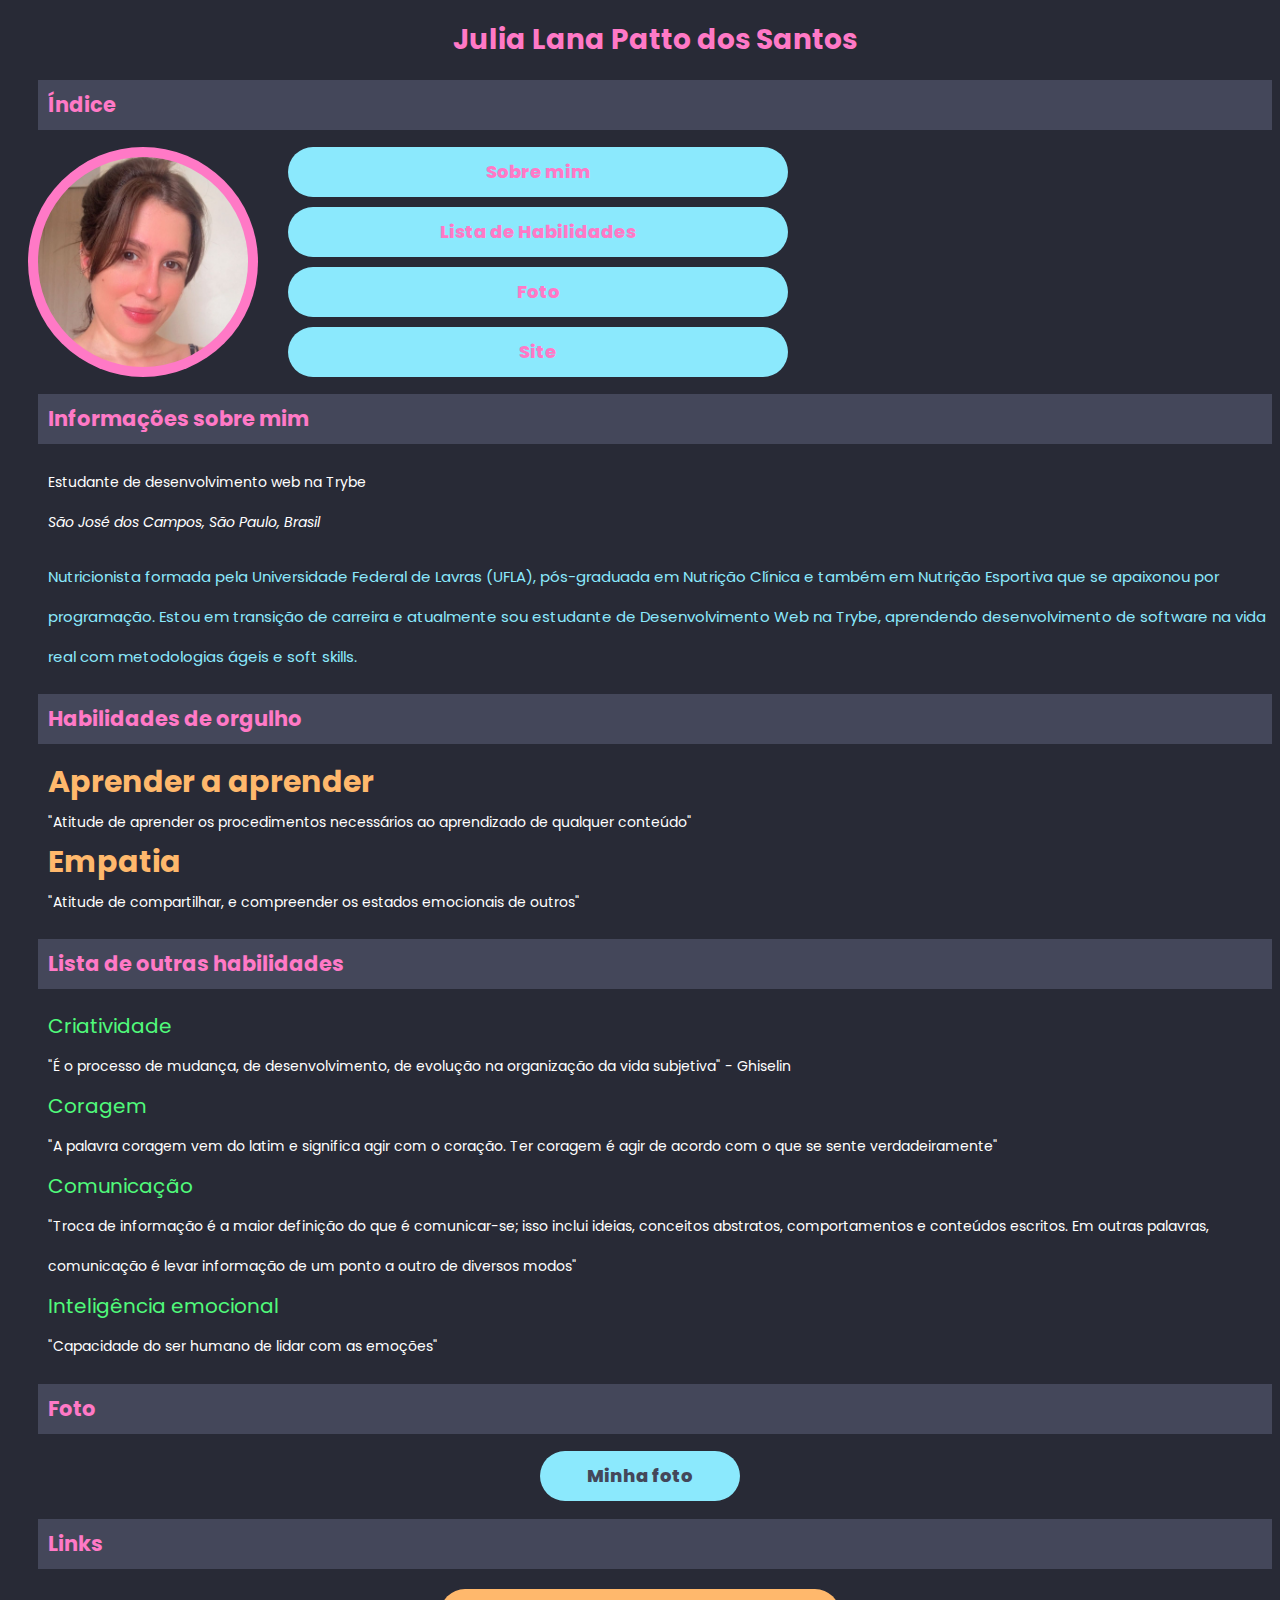
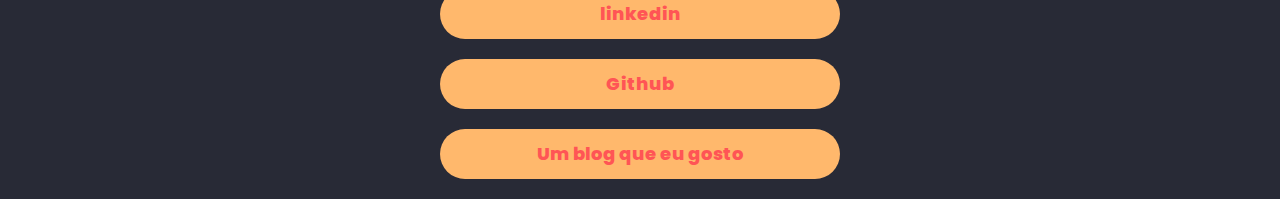
<file: index.html>
<!DOCTYPE html>
<html lang="pt-br">
  <head>
    <meta charset="UTF-8" />
    <title>HTML</title>
    <link rel="preconnect" href="https://fonts.googleapis.com">
    <link rel="preconnect" href="https://fonts.gstatic.com" crossorigin>
    <link href="https://fonts.googleapis.com/css2?family=Montserrat&family=Poppins:wght@200&family=Zen+Kaku+Gothic+Antique:wght@300&display=swap" rel="stylesheet">
    <link rel="stylesheet" href="style.css"></link>
  </head>
  <body>
    <h1>Julia Lana Patto dos Santos</h1>
    <h2 >Índice</h2>
    <img class="picture" src="julia.jpeg" alt="Foto de Perfil Atualizada" />
    <p>
      <a class="indice" href="#link1">Sobre mim</a>
      <a class="indice" href="#link2">Lista de Habilidades</a>
      <a class="indice" href="#link3">Foto</a>
      <a class="indice" href="#link4">Site</a>
    </p>

    <h2 id="link1">Informações sobre mim</h2>
    <ul>
      <li>Estudante de desenvolvimento web na Trybe</li>
      <li><em>São José dos Campos, São Paulo, Brasil</em></li>
      <p class="about">
        Nutricionista formada pela Universidade Federal de Lavras (UFLA),
        pós-graduada em Nutrição Clínica e também em Nutrição Esportiva que se
        apaixonou por programação. Estou em transição de carreira e atualmente
        sou estudante de Desenvolvimento Web na Trybe, aprendendo
        desenvolvimento de software na vida real com metodologias ágeis e soft
        skills.
      </p>
    </ul>

    <h2 id="link2">Habilidades de orgulho</h2>
    <ul>
      <li class="cor1"><strong>Aprender a aprender</strong></li>
      "Atitude de aprender os procedimentos necessários ao aprendizado de
      qualquer conteúdo"
      <li class="cor1"><strong>Empatia</strong></li>
      "Atitude de compartilhar, e compreender os estados emocionais de outros"
    </ul>

    <h2>Lista de outras habilidades</h2>
    <ul>
      <li class="cor">Criatividade</li>
      "É o processo de mudança, de desenvolvimento, de evolução na organização
      da vida subjetiva" - Ghiselin
      <li class="cor">Coragem</li>
      "A palavra coragem vem do latim e significa agir com o coração. Ter
      coragem é agir de acordo com o que se sente verdadeiramente"
      <li class="cor">Comunicação</li>
      "Troca de informação é a maior definição do que é comunicar-se; isso
      inclui ideias, conceitos abstratos, comportamentos e conteúdos escritos.
      Em outras palavras, comunicação é levar informação de um ponto a outro de
      diversos modos"
      <li class="cor">Inteligência emocional</li>
      "Capacidade do ser humano de lidar com as emoções"
    </ul>

    <h2 id="link3">Foto</h2>
    <a
      class="button1"
      href="https://media-exp1.licdn.com/dms/image/C4E03AQEGGmLJ8aZu0Q/profile-displayphoto-shrink_800_800/0/1634152305343?e=1640822400&v=beta&t=-nUhhqv5wF1WXudxikGWCJtu_I-A75RRB7zBwnYxcBg"
      target="_blank"
      >Minha foto</a
    >
    <h2 id="link4">Links</h2>
    <a
      class="button2"
      href="https://www.linkedin.com/in/julialanapatto/"
      target="blank">
      linkedin
    </a>
    <a class="button2" href="https://github.com/julialanapatto" target="blank">
      Github
    </a>
    <a class="button2" href="https://www.theminimalists.com/" target="blank">
      Um blog que eu gosto
    </a>
  </body>
</html>
</file>
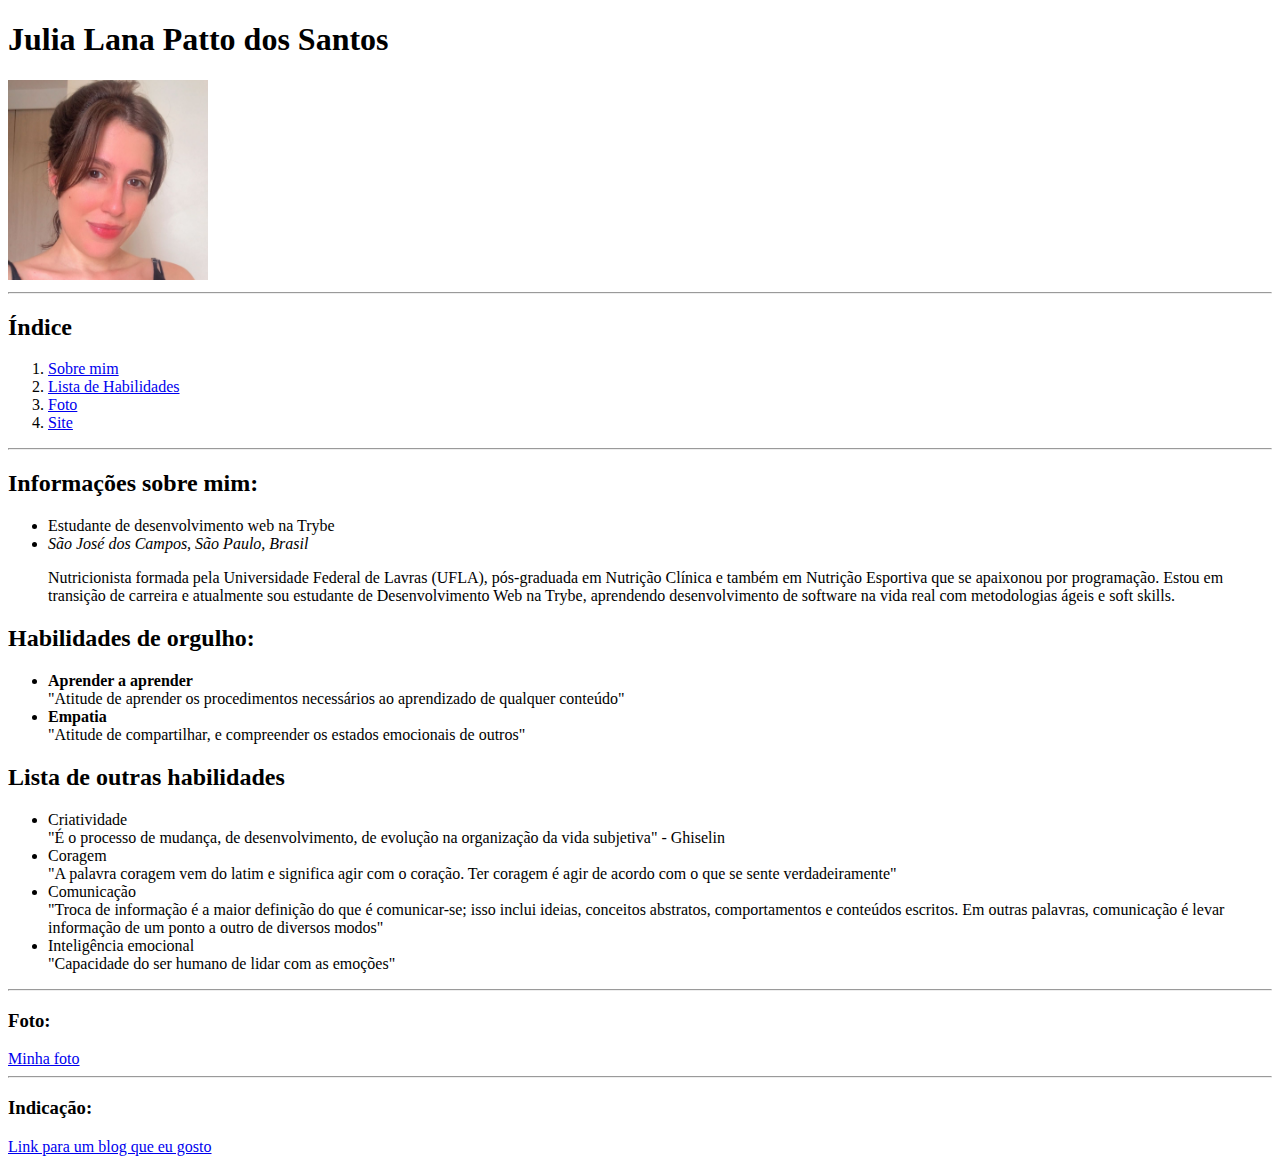
<file: meuportfolio.html>
<!DOCTYPE html>
<html lang="pt-br">
  <head>
    <meta charset="UTF-8" />
    <title>HTML</title>
  </head>
  <body>
    <h1>Julia Lana Patto dos Santos</h1>
    <img src="julia.jpeg" alt="Foto de Perfil Atualizada" width="200px" />
    <hr />

    <h2>Índice</h2>
    <ol>
      <li><a href="#link1">Sobre mim</a></li>
      <li><a href="#link2">Lista de Habilidades</a></li>
      <li><a href="#link3">Foto</a></li>
      <li><a href="#link4">Site</a></li>
    </ol>
    <hr />
    <h2 id="link1">Informações sobre mim:</h2>
    <ul>
      <li>Estudante de desenvolvimento web na Trybe</li>
      <li><em>São José dos Campos, São Paulo, Brasil</em></li>
      <p>
        Nutricionista formada pela Universidade Federal de Lavras (UFLA),
        pós-graduada em Nutrição Clínica e também em Nutrição Esportiva que se
        apaixonou por programação. Estou em transição de carreira e atualmente
        sou estudante de Desenvolvimento Web na Trybe, aprendendo
        desenvolvimento de software na vida real com metodologias ágeis e soft
        skills.
      </p>
    </ul>

    <h2 id="link2">Habilidades de orgulho:</h2>
    <ul>
      <li><strong>Aprender a aprender</strong></li>
      "Atitude de aprender os procedimentos necessários ao aprendizado de
      qualquer conteúdo"
      <li><strong>Empatia</strong></li>
      "Atitude de compartilhar, e compreender os estados emocionais de outros"
    </ul>

    <h2>Lista de outras habilidades</h2>
    <ul>
      <li>Criatividade</li>
      "É o processo de mudança, de desenvolvimento, de evolução na organização
      da vida subjetiva" - Ghiselin
      <li>Coragem</li>
      "A palavra coragem vem do latim e significa agir com o coração. Ter
      coragem é agir de acordo com o que se sente verdadeiramente"
      <li>Comunicação</li>
      "Troca de informação é a maior definição do que é comunicar-se; isso
      inclui ideias, conceitos abstratos, comportamentos e conteúdos escritos.
      Em outras palavras, comunicação é levar informação de um ponto a outro de
      diversos modos"
      <li>Inteligência emocional</li>
      "Capacidade do ser humano de lidar com as emoções"
    </ul>
    <hr />
    <h3 id="link3">Foto:</h3>
    <a
      href="https://media-exp1.licdn.com/dms/image/C4E03AQEGGmLJ8aZu0Q/profile-displayphoto-shrink_800_800/0/1634152305343?e=1640822400&v=beta&t=-nUhhqv5wF1WXudxikGWCJtu_I-A75RRB7zBwnYxcBg"
      target="_blank"
      >Minha foto</a
    >
    <hr />
    <h3 id="link4">Indicação:</h3>
    <a href="https://www.theminimalists.com/" target="_blank"
      >Link para um blog que eu gosto</a
    >
  </body>
</html>
</file>
<file: style.css>
h1 {
    font-family: 'Poppins', sans-serif;
    color: #ff79c6;
    text-align: center;
    margin-left: 30px;
  }
  h2 {
    background-color: #44475a;
    color: #ff79c6;
    text-align: left;
    padding: 10px 10px;
    line-height: 30px;
    text-align: left;
    margin-left: 30px;
  }
  ul {
    line-height: 40px;
    color: white;
    text-align: left;
  }
  li {
    list-style: none;
  }
  body {
    font-family: 'Poppins', sans-serif;
    font-size: 14px;
    background-color: #282a36;
  }
  .about {
    font-size: 15px;
    color: #8be9fd;
  }
  .indice {
    width: 500px;
    background-color: #8be9fd;
    color: #ff79c6;
    font-weight: 800;
    text-decoration: none;
    border-radius: 50px;
    text-align: center;
    line-height: 50px;
    display: block;
    margin-bottom: 10px;
    margin-left: 280px;
    font-size: 18px;
  }
  .cor {
    font-size: 20px;
    color: #50fa7b;
  }
  .cor1 {
    font-size: 30px;
    color: #ffb86c;
  }
  .picture {
    border-radius: 150px;
    width: 210px;
    float: left;
    margin: auto;
    margin-left: 20px;
    padding: 10px;
    background-color:  #ff79c6;

  }
  .button1 {
    width: 200px;
    background-color: #8be9fd;
    color: #44475a;
    font-size: 18px;
    font-weight: 800;
    text-decoration: none;
    border-radius: 50px;
    text-align: center;
    line-height: 50px;
    display: block;
    margin: auto;
  }
  .button2 {
    width: 400px;
    background-color: #ffb86c;
    color: #ff5555;
    font-weight: 800;
    text-decoration: none;
    border-radius: 50px;
    text-align: center;
    line-height: 50px;
    display: block;
    font-size: 18px;
    margin: 20px auto;
  }
</file>
